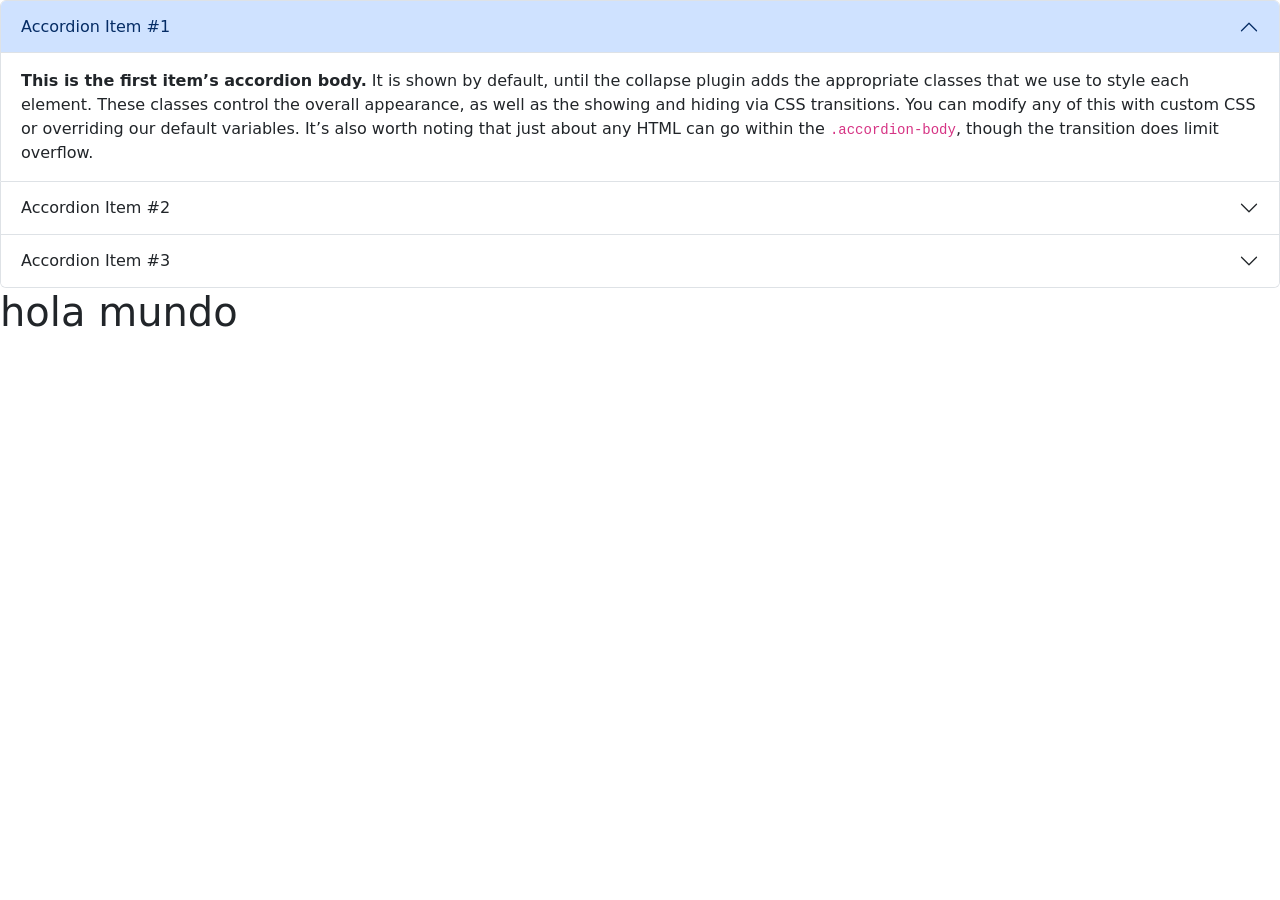
<file: index.html>
<!DOCTYPE html>
<html lang="en">
<head>
    <meta charset="UTF-8">
    <meta name="viewport" content="width=device-width, initial-scale=1.0">
    <link href="https://cdn.jsdelivr.net/npm/bootstrap@5.3.8/dist/css/bootstrap.min.css"
     rel="stylesheet" integrity="sha384-sRIl4kxILFvY47J16cr9ZwB07vP4J8+LH7qKQnuqkuIAvNWLzeN8tE5YBujZqJLB" crossorigin="anonymous">
    <title>Document</title>
</head>
<body>
    <div class="accordion" id="accordionExample">
  <div class="accordion-item">
    <h2 class="accordion-header">
      <button class="accordion-button" type="button" data-bs-toggle="collapse" data-bs-target="#collapseOne" aria-expanded="true" aria-controls="collapseOne">
        Accordion Item #1
      </button>
    </h2>
    <div id="collapseOne" class="accordion-collapse collapse show" data-bs-parent="#accordionExample">
      <div class="accordion-body">
        <strong>This is the first item’s accordion body.</strong> It is shown by default, until the collapse plugin adds the appropriate classes that we use to style each element. These classes control the overall appearance, as well as the showing and hiding via CSS transitions. You can modify any of this with custom CSS or overriding our default variables. It’s also worth noting that just about any HTML can go within the <code>.accordion-body</code>, though the transition does limit overflow.
      </div>
    </div>
  </div>
  <div class="accordion-item">
    <h2 class="accordion-header">
      <button class="accordion-button collapsed" type="button" data-bs-toggle="collapse" data-bs-target="#collapseTwo" aria-expanded="false" aria-controls="collapseTwo">
        Accordion Item #2
      </button>
    </h2>
    <div id="collapseTwo" class="accordion-collapse collapse" data-bs-parent="#accordionExample">
      <div class="accordion-body">
        <strong>This is the second item’s accordion body.</strong> It is hidden by default, until the collapse plugin adds the appropriate classes that we use to style each element. These classes control the overall appearance, as well as the showing and hiding via CSS transitions. You can modify any of this with custom CSS or overriding our default variables. It’s also worth noting that just about any HTML can go within the <code>.accordion-body</code>, though the transition does limit overflow.
      </div>
    </div>
  </div>
  <div class="accordion-item">
    <h2 class="accordion-header">
      <button class="accordion-button collapsed" type="button" data-bs-toggle="collapse" data-bs-target="#collapseThree" aria-expanded="false" aria-controls="collapseThree">
        Accordion Item #3
      </button>
    </h2>
    <div id="collapseThree" class="accordion-collapse collapse" data-bs-parent="#accordionExample">
      <div class="accordion-body">
        <strong>This is the third item’s accordion body.</strong> It is hidden by default, until the collapse plugin adds the appropriate classes that we use to style each element. These classes control the overall appearance, as well as the showing and hiding via CSS transitions. You can modify any of this with custom CSS or overriding our default variables. It’s also worth noting that just about any HTML can go within the <code>.accordion-body</code>, though the transition does limit overflow.
      </div>
    </div>
  </div>
</div>
    <h1>hola mundo </h1>
    <script src="https://cdn.jsdelivr.net/npm/@popperjs/core@2.11.8/dist/umd/popper.min.js" integrity="sha384-I7E8VVD/ismYTF4hNIPjVp/Zjvgyol6VFvRkX/vR+Vc4jQkC+hVqc2pM8ODewa9r" crossorigin="anonymous"></script>
<script src="https://cdn.jsdelivr.net/npm/bootstrap@5.3.8/dist/js/bootstrap.min.js" integrity="sha384-G/EV+4j2dNv+tEPo3++6LCgdCROaejBqfUeNjuKAiuXbjrxilcCdDz6ZAVfHWe1Y" crossorigin="anonymous"></script>
</body>
</html>
</file>
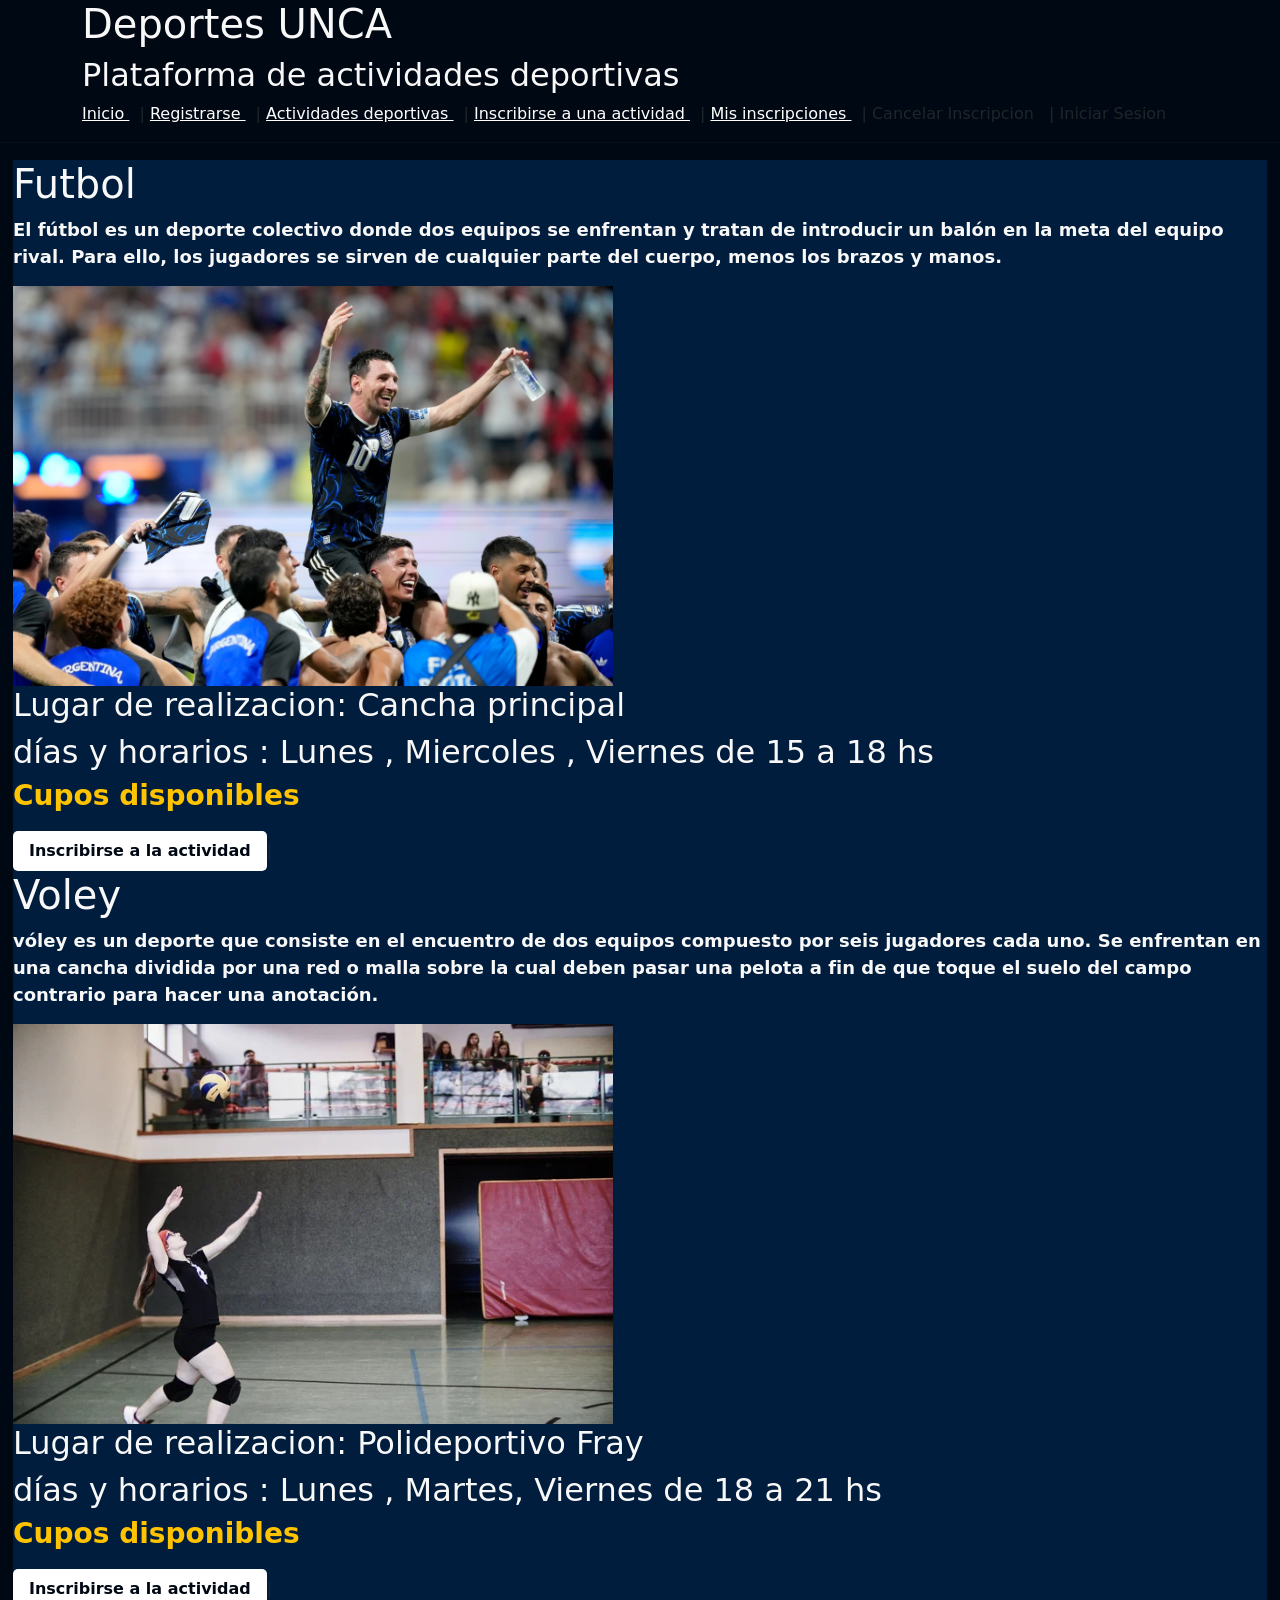
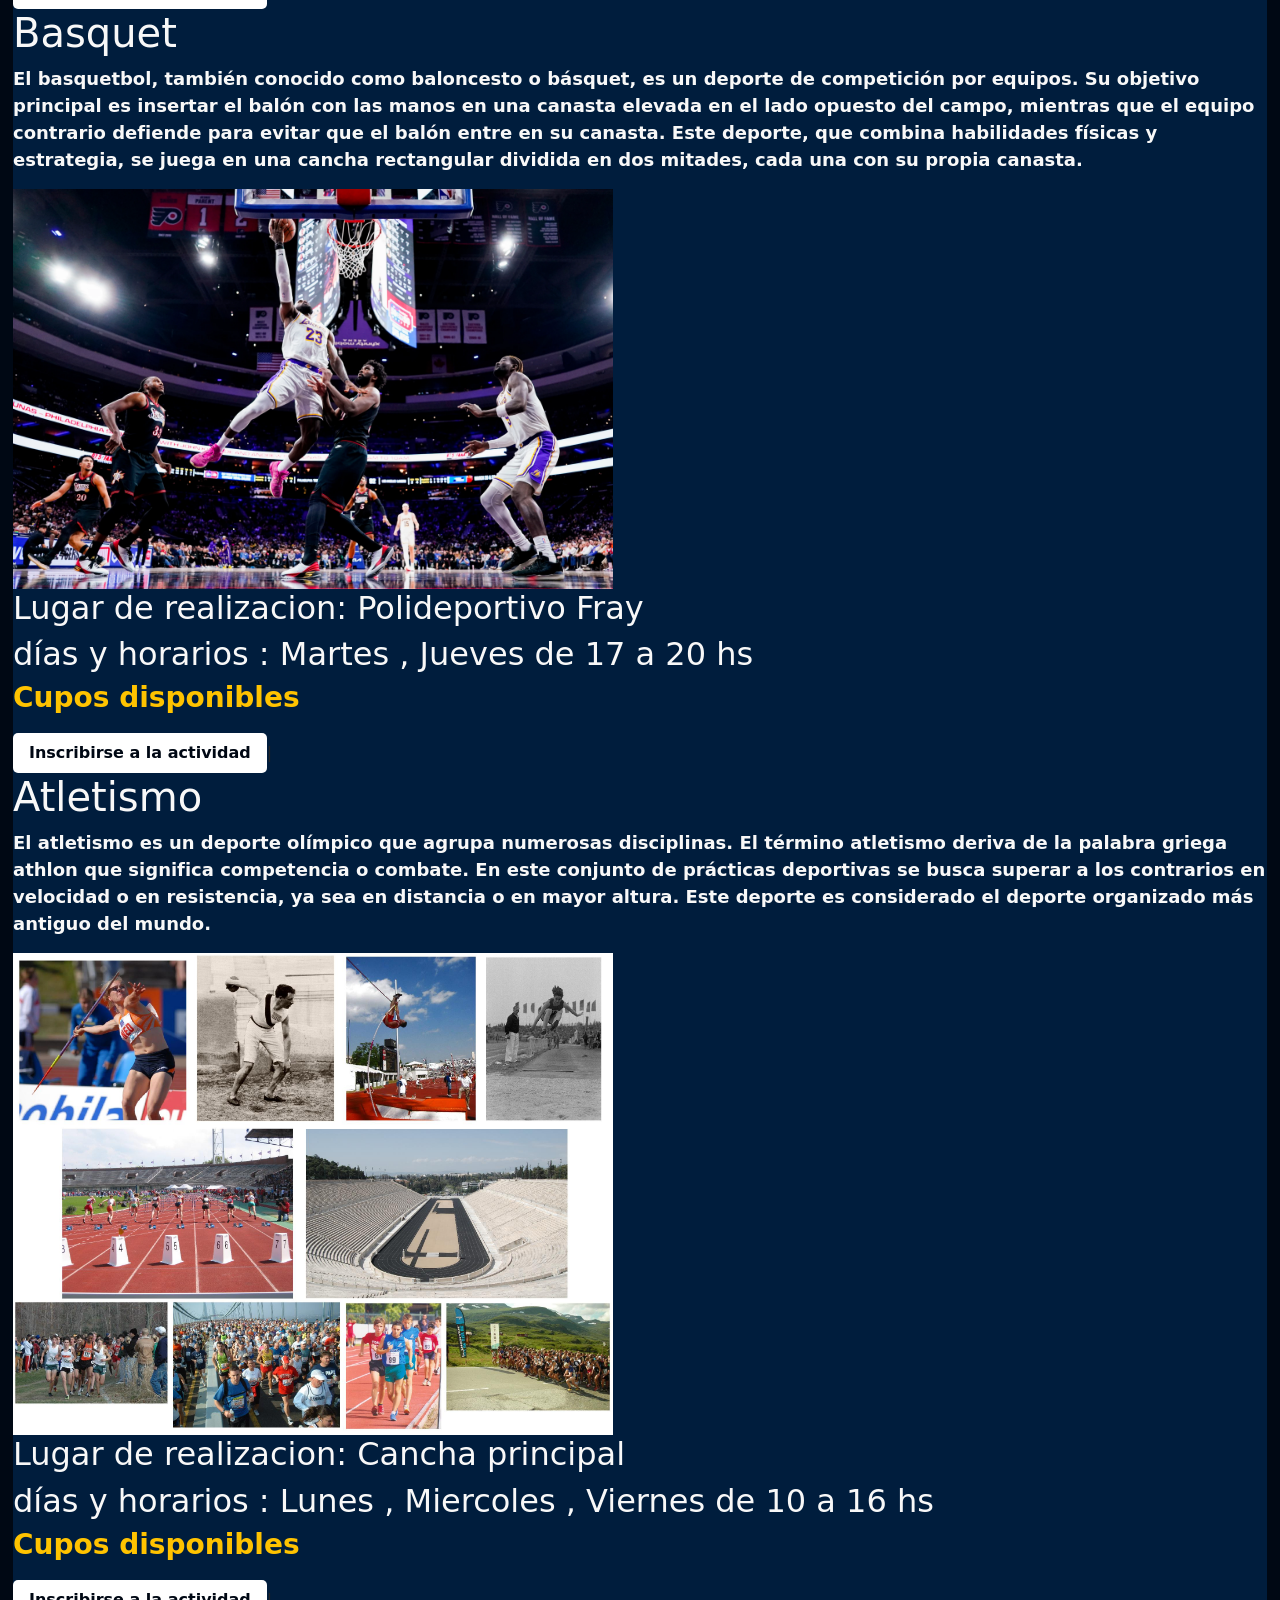
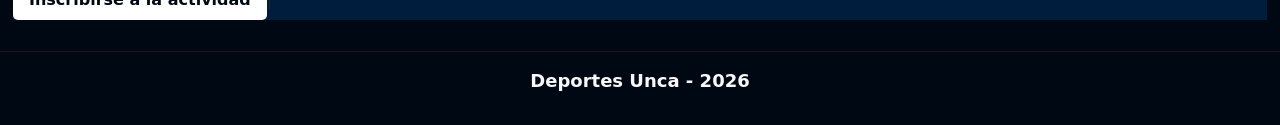
<file: pagina1.html>
<!DOCTYPE html>
<html lang="es">
<head>
    <meta charset="UTF-8">
    <title>Deportes UNCA</title>
    <link href="https://cdn.jsdelivr.net/npm/bootstrap@5.3.3/dist/css/bootstrap.min.css" rel="stylesheet">
    <link rel="stylesheet" href="styles/estilos.css">
    

</head>
<body >
<div class="container" id="encabezado">
    <h1> Deportes UNCA </h1>
    <h2> Plataforma de actividades deportivas</h2>
    <nav>
        <a href="pagina1.html"> Inicio </a>|
        <a href="#">Registrarse </a>|
        <a href="pagina4.html"> Actividades deportivas </a>|
        <a href="pagina2.html"> Inscribirse a una actividad </a>|
        <a href="pagina3.html"> Mis inscripciones </a>|
        <a> Cancelar Inscripcion </a>|
        <a>Iniciar Sesion</a>
    </nav>
</div>
<hr>
<div class="container-fluid">

    <section id="actividades">
        <article>
            
            <h1> Futbol </h1>
            <p> El fútbol es un deporte colectivo donde dos equipos se
                enfrentan y tratan de introducir un balón en la meta del equipo rival.
                Para ello, los jugadores se sirven 
                de cualquier parte del cuerpo, menos los brazos y manos. 
            </p>
            <img src="imagenes/descarga.jpg" alt="Argentina vs inglaterra semifinal copa  del mundo 2026" width="600" >
            <iframe class="embed-responsive-item" src="https://www.youtube.com/embed/BOwoNRblVuw" frameborder="0" allowfullscreen width="600" height="400" ></iframe>
            <h2> Lugar de realizacion: Cancha principal</h2>
            <h2> días y
                horarios : Lunes , Miercoles , Viernes de 15 a 18 hs
            </h2>
            <h3 id="cupos_futbol" class="destacado"> Cupos disponibles</h3>
            <a href="pagina2.html?actividad=futbol&lugar=cancha"> Inscribirse a la actividad </a>|
            
        </article>
        <article>
            
            <h1> Voley </h1>
            <p> vóley  es un deporte que consiste en el encuentro de dos equipos
                compuesto por seis jugadores cada uno. Se enfrentan en una cancha dividida por una red o
                malla sobre la cual deben pasar una pelota a fin de que toque el suelo del campo contrario
                para hacer una anotación.
            </p>
            <img src="imagenes/voleibol-saque.webp" alt="mujer dando el saque en un partido de voley " width="600">
            <iframe class="embed-responsive-item" src="https://www.youtube.com/embed/Tsgs8goeXCY" frameborder="0" allowfullscreen width="600" height="400" ></iframe>
            <h2> Lugar de realizacion: Polideportivo Fray</h2>
            <h2> días y
                horarios : Lunes , Martes, Viernes  de 18 a 21 hs
            </h2>
            <h3 id="cupos_voley" class="destacado"> Cupos disponibles</h3>
            <a href="pagina2.html?actividad=voley&lugar=polideportivo"> Inscribirse a la actividad </a>|
        </article>
        <article>
            
            <h1> Basquet </h1>
            <p>
                El basquetbol, también conocido como baloncesto o básquet, es un deporte de competición por equipos. Su objetivo principal es insertar el balón
                con las manos en una canasta elevada en el lado opuesto del campo, mientras que el equipo contrario defiende para evitar que el balón entre en su canasta.
                
                Este deporte, que combina habilidades físicas y estrategia, se juega en una cancha rectangular dividida en dos mitades, cada una con su propia canasta.
            </p>
            <img src="imagenes/basquet.webp" alt="Lebron james anotando " width="600">
            <iframe class="embed-responsive-item" src="https://www.youtube.com/embed/CXLM08fZO5o" frameborder="0" allowfullscreen width="600" height="400" ></iframe>
            <h2> Lugar de realizacion: Polideportivo Fray</h2>
            <h2> días y
                horarios : Martes , Jueves  de 17 a 20 hs
            </h2>
            <h3 id="cupos_Basquet" class="destacado"> Cupos disponibles</h3>
            <a href="pagina2.html?actividad=basquet&lugar=polideportivo"> Inscribirse a la actividad </a>|
        </article>
        <article>
            
            <h1> Atletismo </h1>
        <p>El atletismo es un deporte olímpico que agrupa numerosas disciplinas. El término atletismo deriva de la palabra griega athlon que significa competencia o combate. 
            En este conjunto de prácticas deportivas se busca superar a los contrarios en velocidad o en resistencia, ya sea en distancia o en mayor altura. Este deporte es
            considerado el deporte organizado más antiguo del mundo. 
        </p>
        <img src="imagenes/Athletics_competitions.jpg" alt="los diferentes disciplinas en el atletismo " width="600">
        <iframe class="embed-responsive-item" src="https://www.youtube.com/embed/NvHELCW5doE" frameborder="0" allowfullscreen width="600" height="400" ></iframe>
        <h2> Lugar de realizacion: Cancha principal</h2>
        <h2> días y
            horarios : Lunes , Miercoles , Viernes de 10 a 16 hs
        </h2>
        <h3 id="cupos_Atletismo" class="destacado"> Cupos disponibles</h3>
        <a href="pagina2.html?actividad=atletismo&lugar=cancha"> Inscribirse a la actividad </a>|
    </article>
    
</section>
</div>

<footer>
    <p>Deportes Unca - 2026</p>
</footer>
</body>
</html>
</file>
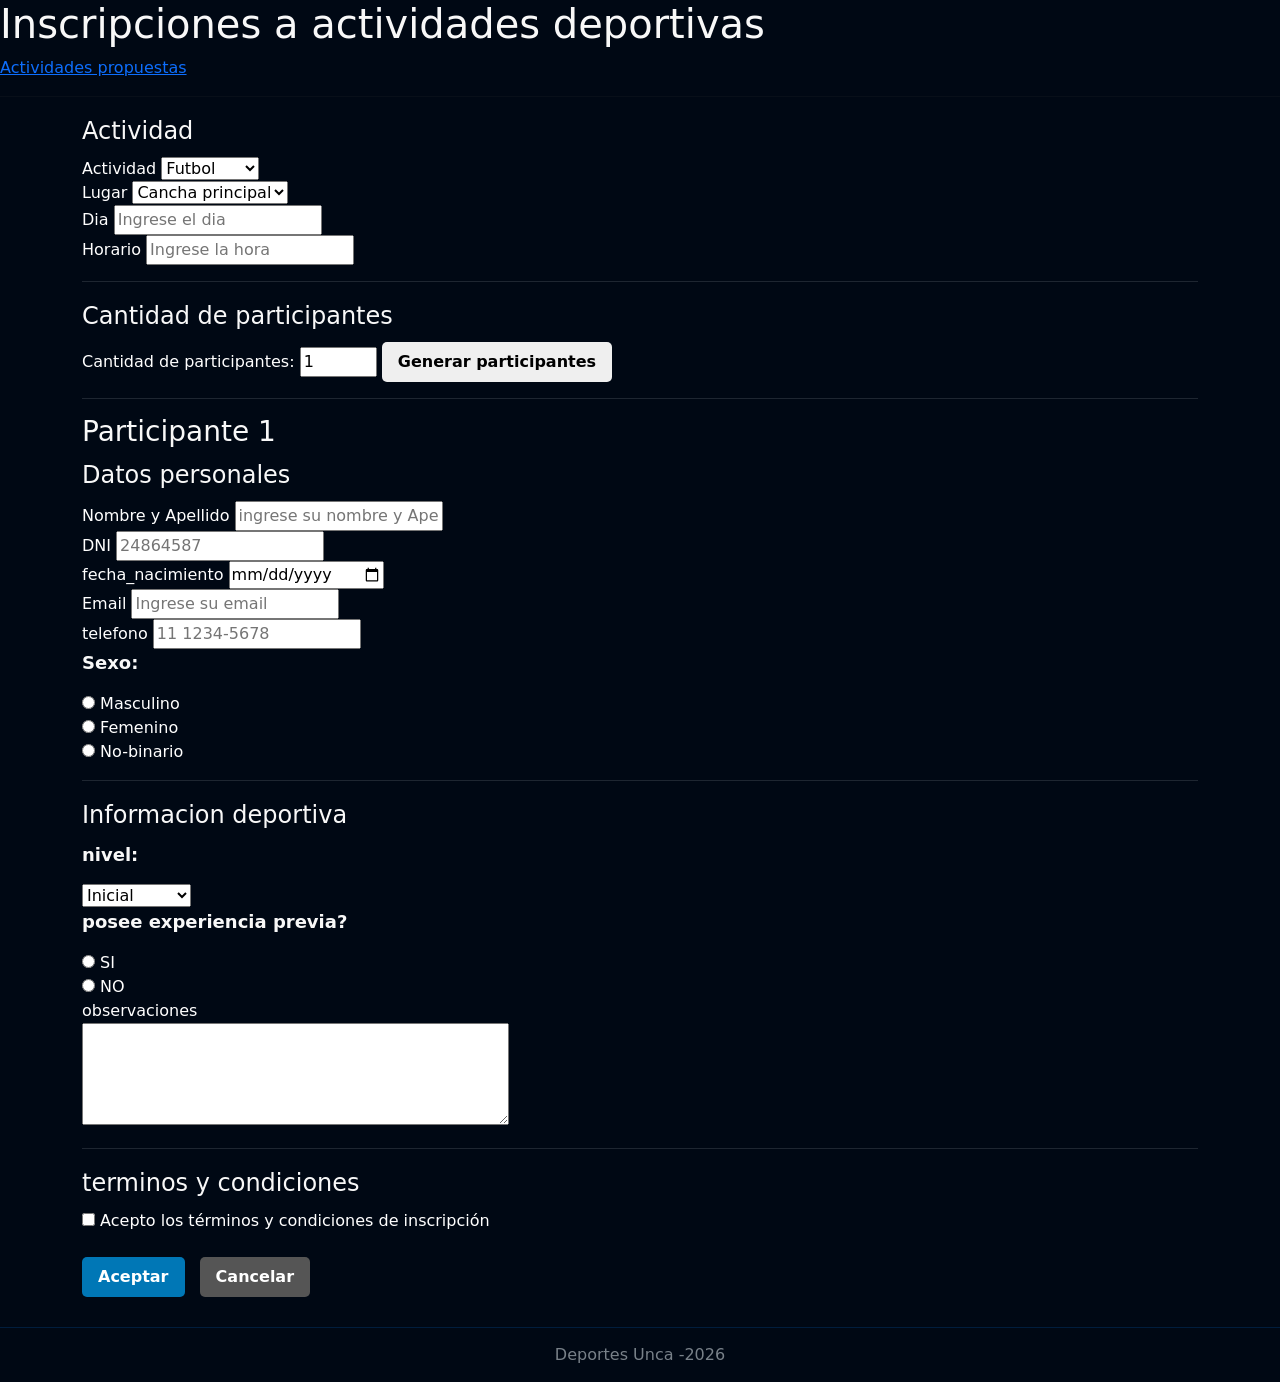
<file: pagina2.html>
<!DOCTYPE html>
<html lang="en">
<head>
    <meta charset="UTF-8">
    <title>Inscripcion</title>
    <link href="https://cdn.jsdelivr.net/npm/bootstrap@5.3.3/dist/css/bootstrap.min.css" rel="stylesheet">
    <link rel="stylesheet" href="styles/estilos.css" media="all" >
    <script src="JS/formulario.js"></script>
</head>
<body>
    <h1>Inscripciones a actividades deportivas </h1>
    <a href="pagina1.html#actividades"> Actividades propuestas</a>
    <hr>
    <div class="container" id="inscripciones">

        <form action="pagina3.html" method="get" onsubmit="return validar_formulario()">
            <fieldset>
                <legend> Actividad </legend>
                <label for="campo-actividad"> Actividad </label>
                <select id="campo-actividad" name="actividad">
                    <option value="futbol">Futbol</option>
                    <option value="voley">Voley</option>
                    <option value="basquet">Basquet</option>
                    <option value="atletismo">Atletismo</option>
                </select>
                <br>
                <label for="lugar"> Lugar </label>
                <select id="lugar" name="lugar">
                    <option value="cancha">Cancha principal</option>
                    <option value="polideportivo">Polideportivo</option>
                    
                </select>
                <br>
                <label for="dia" > Dia </label>
                <input id="dia" type="text" name="dia" placeholder="Ingrese el dia " >
                <br>
                <label for="horario"> Horario </label>
                <input id="horario" type="text" name="horario" placeholder="Ingrese la hora " >
            </fieldset>
            <hr>
            <fieldset>
                <legend>Cantidad de participantes</legend>
                <label for="cantidadParticipantes">Cantidad de participantes:</label>
                <input type="number" id="cantidadParticipantes" min="1" max="10" value="1">
                <button type="button" onclick="generarParticipantes()">Generar participantes</button>
            </fieldset>
            <hr>
            <div id="contenedorParticipantes">
                <div class="bloque-participante" id="bloque-participante-1">
                    <h3 class="titulo-participante">Participante 1</h3>
                    <fieldset>
                        <legend>Datos personales</legend>
                        <label for="nombre"> Nombre y Apellido</label>
                        <input id="nombre" type="text" name="nombre" placeholder="ingrese su nombre y Apellido" maxlength="100" required>
                        <br>
                        <label for="dni"> DNI </label>
                        <input id="dni" type="number" name="dni" inputmode="numeric" pattern="[0-9]*" placeholder="24864587" maxlength="8" required >
                        <br>
                        <label for ="fecha_nacimiento"> fecha_nacimiento </label>
                        <input id="fecha_nacimiento" type="date" name="fecha_nacimiento" min="01-01-1900" required>
                        <br>
                        <label for="email"> Email </label>
                        <input id="email" type="email" name="email" placeholder="Ingrese su email" >
                        <br>
                        <label for="telefono"> telefono</label>
                        <input id="telefono" type="tel" name="telefono" placeholder="11 1234-5678" >
                        <br>
                        <p>Sexo:</p>
                        <input  id="masculino" type="radio" value="masculino" name="sexo">
                        <label for="masculino">Masculino</label>
                        <br>
                        <input  id="femenino" type="radio" value="femenino" name="sexo">
                        <label for="femenino">Femenino</label>
                        <br>
                        <input  id="no-binario" type="radio" value="no-binario" name="sexo">
                        <label for="no-binario">No-binario</label>
                        <br>
                    </fieldset>
                    <hr>
                    <fieldset>
                        <legend>Informacion deportiva</legend>
                        
                        <p>nivel:</p>
                        
                        <select id="nivel-deportivo" name="nivel" >
                            <option value="Inicial">Inicial</option>
                            <option value="intermedio">intermedio</option>
                            <option value="avanzado">avanzado</option>
                            
                        </select>
                        
                        <p>posee experiencia previa?</p>
                        <input  id="si" type="radio" value="si" name="experiencia">
                        <label for="si">SI</label>
                        <br>
                        
                        <input  id="no" type="radio" value="no" name="experiencia" required>
                        <label for="no">NO</label>
                        <br>
                        <label for="observacion"> observaciones</label>
                        <br>
                        <textarea name="observaciones" id="observacion" cols="50" rows="4"></textarea>
                    </fieldset>
                    <hr>
                </div>
            </div>
            <fieldset>
                <legend> terminos y condiciones</legend>
                <input type="checkbox" name="terminos" id="TYC" value="aceptado" required>
                <label for="TYC">Acepto los términos y condiciones de inscripción</label>
            </fieldset>
            <br>
        <button type="submit">Aceptar</button>
        <button type="reset">Cancelar</button>
    </form>
    </div>
    

<footer>Deportes Unca -2026</footer>

</body>
</html>
</file>
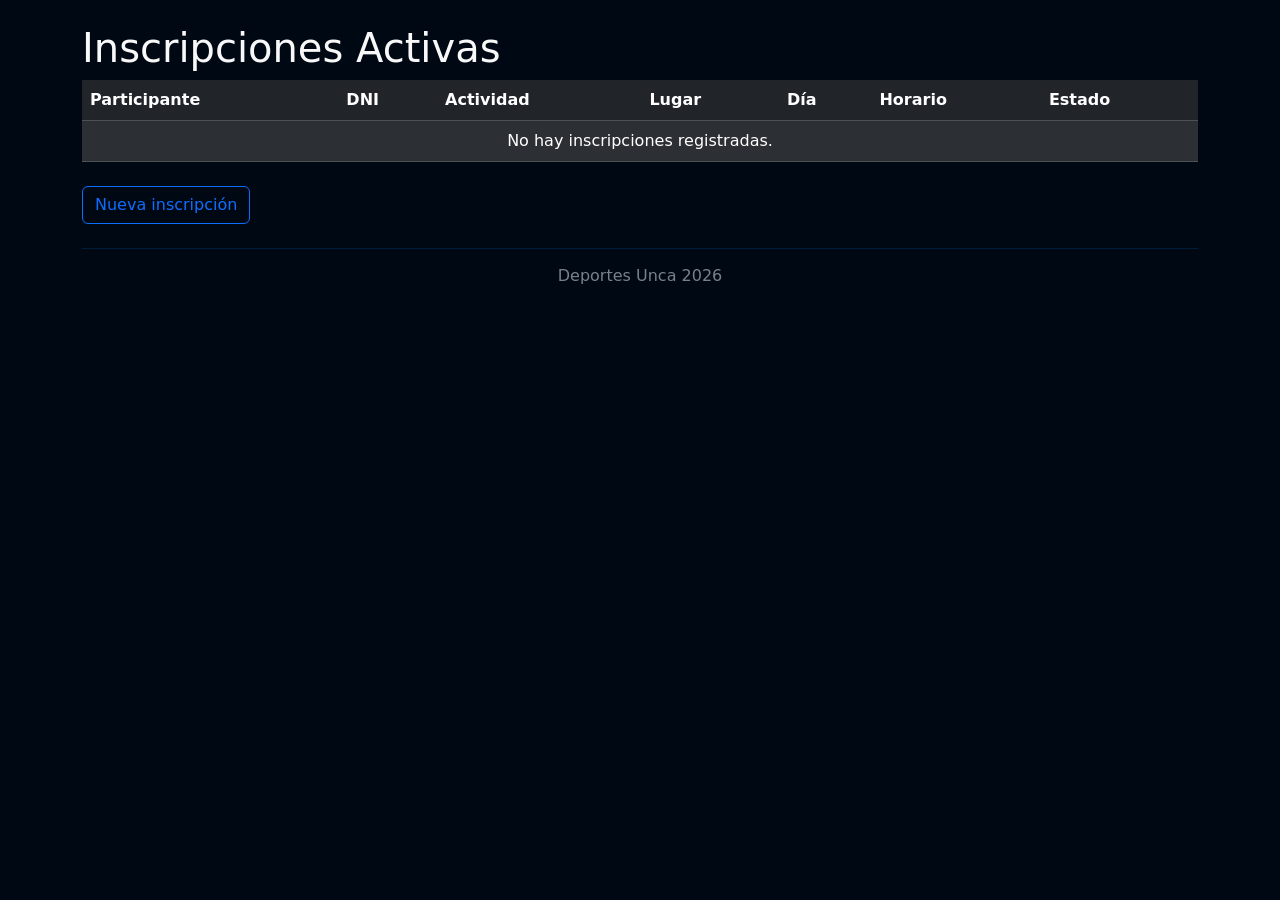
<file: pagina3.html>
<!DOCTYPE html>
<html lang="en">
<head>
    <meta charset="UTF-8">
    <meta name="viewport" content="width=device-width, initial-scale=1.0">
    <title>Inscripciones</title>
    <link href="https://cdn.jsdelivr.net/npm/bootstrap@5.3.3/dist/css/bootstrap.min.css" rel="stylesheet">
    <link rel="stylesheet" href="styles/estilos.css" media="all" >
</head>
<body>
    <div class="container mt-4">
        <h1>Inscripciones Activas</h1>
        <div class="table-responsive">
            <table class="table table-dark table-striped table-hover">
                <thead>
                    <tr>
                        <th>Participante</th>
                        <th>DNI</th>
                        <th>Actividad</th>
                        <th>Lugar</th>
                        <th>Día</th>
                        <th>Horario</th>
                        <th>Estado</th>
                    </tr>
                </thead>
                <tbody id="cuerpoTablaInscripciones">
                </tbody>
            </table>
        </div>
        <a href="pagina2.html" class="btn btn-outline-primary mt-2">Nueva inscripción</a>
        <footer class="mt-4"> Deportes Unca 2026</footer>
    </div>
    <script src="JS/parametros.js"></script>
</body>
</html>
</file>
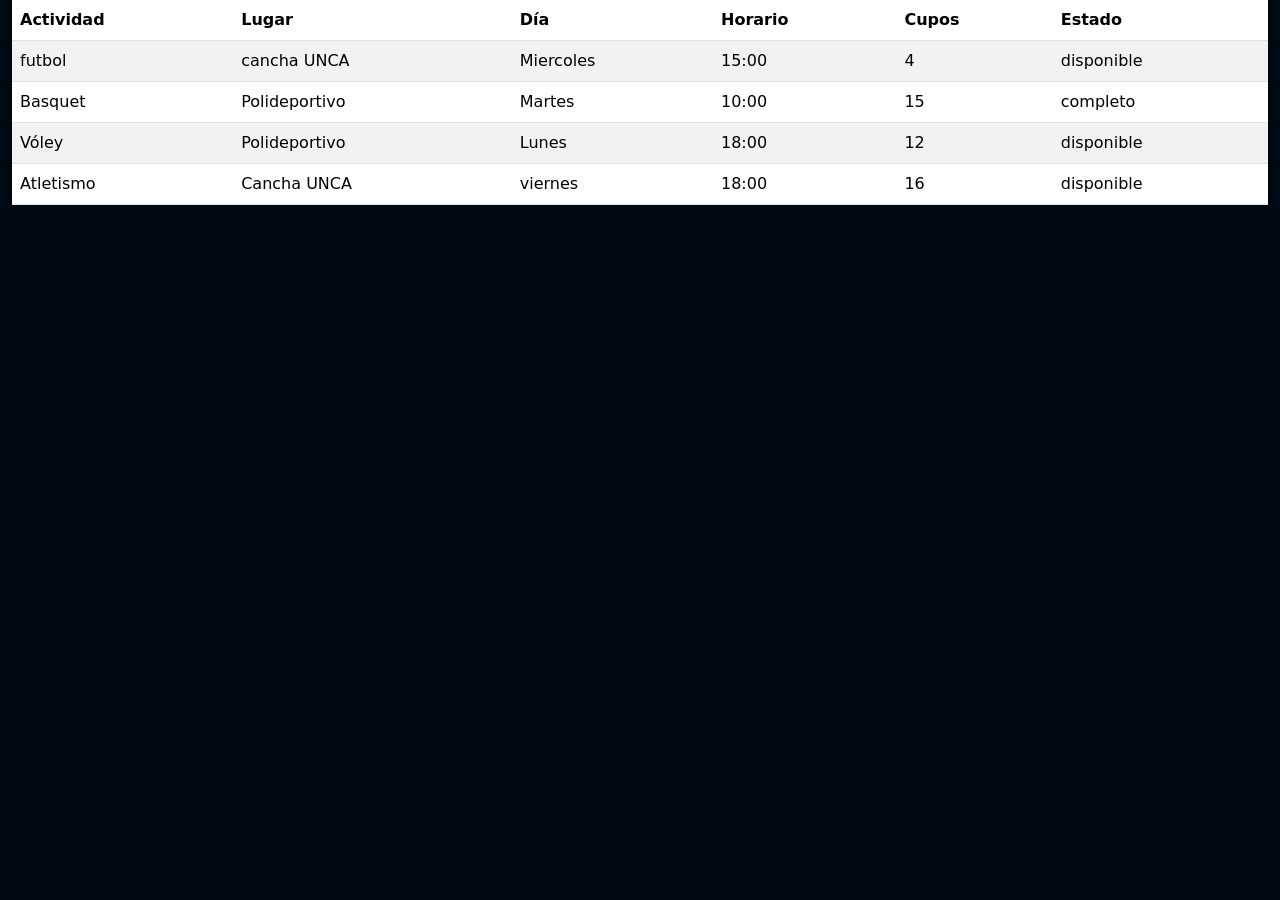
<file: pagina4.html>
<!DOCTYPE html>
<html lang="en">
<head>
    <meta charset="UTF-8">
    <meta name="viewport" content="width=device-width, initial-scale=1.0">
    <title>Document</title>
    <link href="https://cdn.jsdelivr.net/npm/bootstrap@5.3.3/dist/css/bootstrap.min.css" rel="stylesheet">
    <link rel="stylesheet" href="styles/estilos.css">
    
</head>
<body>
    <div class="container-fluid">

        <table id="tablaActividades" class="table table-striped table-hover">
            <thead>
                <tr>
                    <th>Actividad</th>
                    <th>Lugar</th>
                    <th>Día</th>
                    <th>Horario</th>
                    <th>Cupos</th>
                    <th>Estado</th>
                </tr>
            </thead>
            <tbody id="cuerpoTabla">
            </tbody>
        </table>
        <script src="JS/Clases.js"></script>
    </div>
</body>
</html>
</file>
<file: styles/estilos.css>
body{
    background-color:#000814;
}
h1{
    color: #f8f8f8;
}
h2{
    color: #f8f8f8;
}
h3{
    color: #f8f8f8;
}
p
{
    font-size:large;
    font-weight: bolder;
    color: #f8f8f8;
}
#actividades{
    background-color:#001d3d;
    border: 1px solid #000814; 
}
#actividades a{
        background-color: #ffffff;
    color: #000814;
    text-decoration: none;        
    padding: 8px 16px;            
    border-radius: 5px;         
    display: inline-block;       
    font-weight: bold;
    margin-top: 10px;

}
#actividades a:hover {
    background-color: #e0e0e0;
}

nav a{
    color: #ffffff ;margin-right: 10px;
}
nav a:hover{
    background-color: #e0e0e0;
}
label{
    color: #ffffff;
}
form{
    color: #788189;
}

legend{
    color: #f8f8f8;
}
img, iframe {
    max-width: 100%;
    height: auto;
}
.destacado {
    color: #ffc300;
    font-weight: bold;
}

button {
    padding: 8px 16px;
    border-radius: 5px;
    border: none;
    cursor: pointer;
    font-weight: bold;
    margin-right: 10px;
}

button[type="submit"] {
    background-color: #0077b6;
    color: #ffffff;
}

button[type="reset"] {
    background-color: #555555;
    color: #ffffff;
}

footer {
    margin-top: 30px;
    padding: 15px 0;
    text-align: center;
    color: #788189;
    border-top: 1px solid #001d3d;
}
</file>
